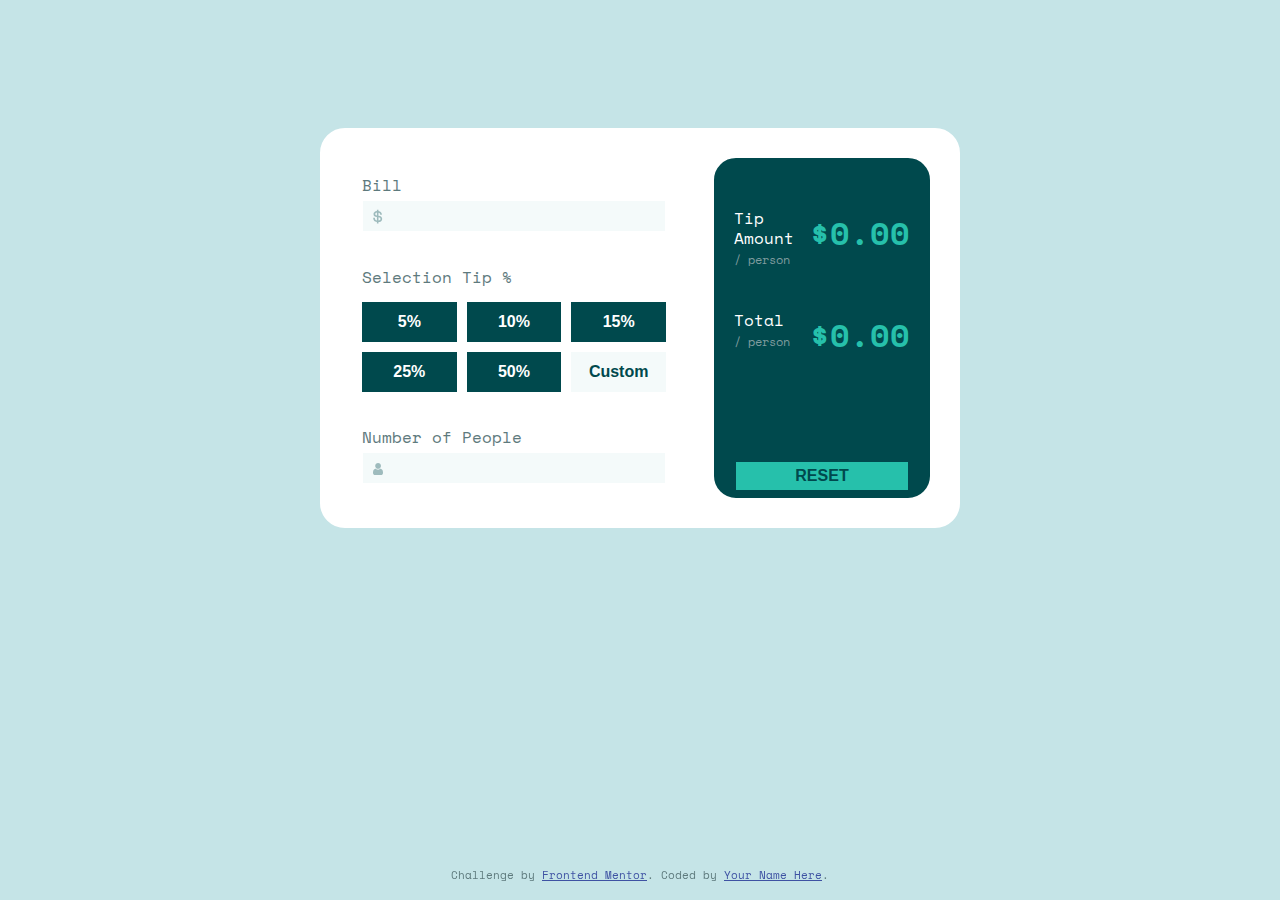
<file: index.html>
<!DOCTYPE html>
<html lang="en">
  <head>
    <meta charset="UTF-8" />
    <meta name="viewport" content="width=device-width, initial-scale=1.0" />
    <!-- displays site properly based on user's device -->
    <link rel="preconnect" href="https://fonts.googleapis.com" />
    <link rel="preconnect" href="https://fonts.gstatic.com" crossorigin />
    <link
      href="https://fonts.googleapis.com/css2?family=Space+Mono:wght@400;700&display=swap"
      rel="stylesheet"
    />
    <link
      rel="icon"
      type="image/png"
      sizes="32x32"
      href="./images/favicon-32x32.png"
    />

    <link rel="stylesheet" href="style.css" />

    <title>Frontend Mentor | Tip calculator app</title>

    <!-- Feel free to remove these styles or customise in your own stylesheet 👍 -->
    <style>
      .attribution {
        font-size: 11px;
        text-align: center;
      }
      .attribution a {
        color: hsl(228, 45%, 44%);
      }
    </style>
  </head>
  <body>
    <div class="container">

      <!-- First Section -->
      <div class="first-section">
        <div class="bill">

          <label >Bill</label>
          <input type="text" class="bill" >
        </div>

        <div class="tip-selection">
          <label >Selection Tip %</label>
          <div class="tip-value">
            <button class="tip-btn">5%</button>
            <button class="tip-btn">10%</button>
            <button class="tip-btn">15%</button>
            <button class="tip-btn">25%</button>
            <button class="tip-btn">50%</button>
            <button class=" custom-btn">Custom </button>
          </div>
          
        </div>
        <div class="number-of-people">
          <label >Number of People</label>
          <input type="text" class="number-of-people">
        </div>
      </div>

      <!-- Second Section -->
      <div class="second-section">
        <div class="tip">
          <div class="tip--1">
            <div class="tip-amount">
              <div class="tip-amount--1">
                <p>Tip Amount <br><span class="person">/ person</span> </p>
    
              </div>
            <div class="tip-amount-value">
              <h1 class="amount-value">$0.00</h1>
            </div>
          </div>
            <div class="tip-total">
              <div class="tip-total--1">

                <p>Total <br><span class="person">/ person</span> </p>
              </div>
              
              <div class="tip-total-value">
                <h1 class="amount-value">$0.00</h1>
              </div>
            </div>
          </div>
          <div class="reset">
            <button class="reset-btn">
              RESET
            </button>
          </div>
      </div>
    </div>

    <!-- FOOTER -->
    <div class="attribution footer">
      Challenge by
      <a href="https://www.frontendmentor.io?ref=challenge" target="_blank"
        >Frontend Mentor</a
      >. Coded by <a href="#">Your Name Here</a>.
    </div>
  </body>
</html>
</file>
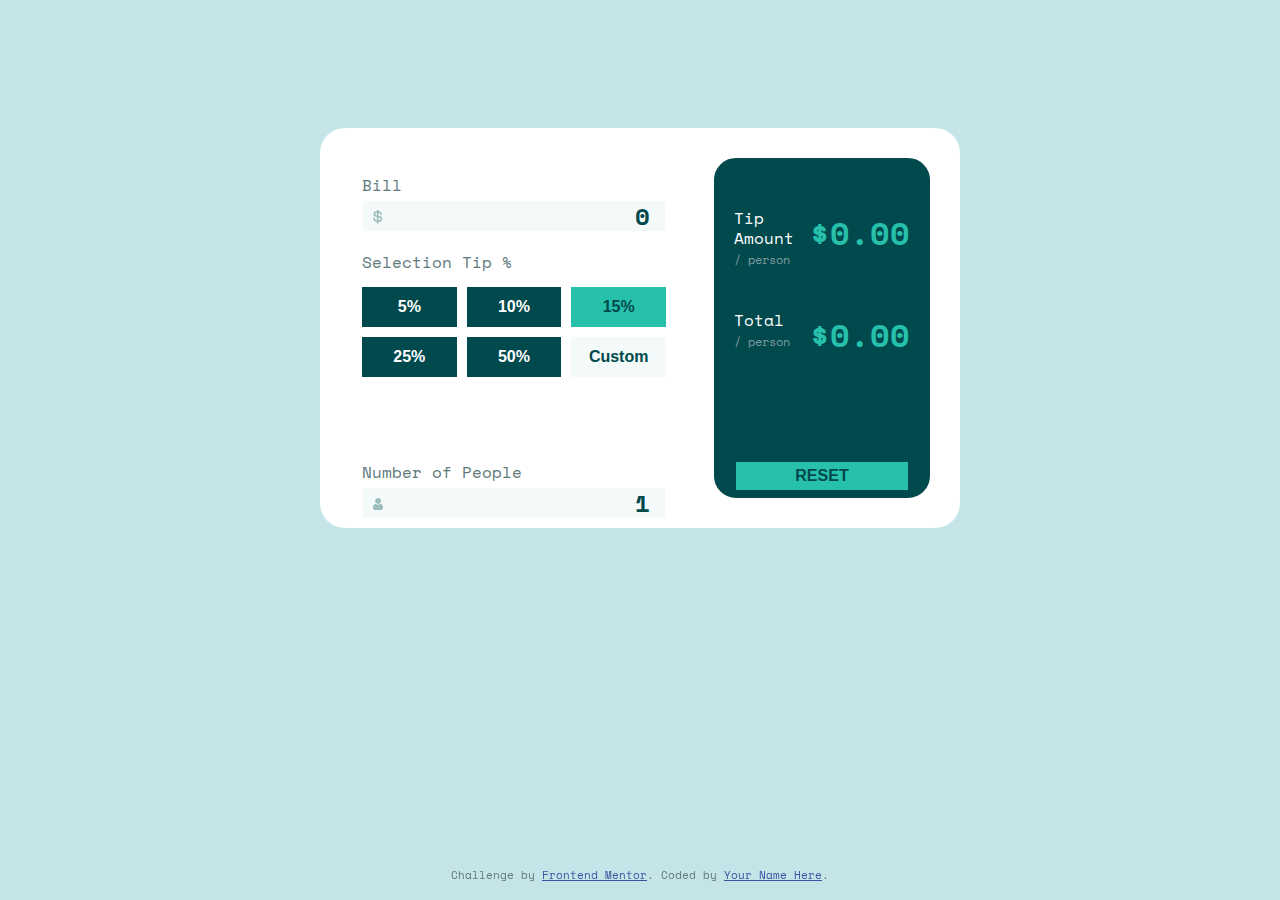
<file: src/index.html>
<!DOCTYPE html>
<html lang="en">
  <head>
    <meta charset="UTF-8" />
    <meta name="viewport" content="width=device-width, initial-scale=1.0" />
    <!-- displays site properly based on user's device -->
    <link rel="preconnect" href="https://fonts.googleapis.com" />
    <link rel="preconnect" href="https://fonts.gstatic.com" crossorigin />
    <link
      href="https://fonts.googleapis.com/css2?family=Space+Mono:wght@400;700&display=swap"
      rel="stylesheet"
    />
    <link
      rel="icon"
      type="image/png"
      sizes="32x32"
      href="./images/favicon-32x32.png"
    />

    <link rel="stylesheet" href="style.css" />

    <title>Frontend Mentor | Tip calculator app</title>

    <!-- Feel free to remove these styles or customise in your own stylesheet 👍 -->
    <style>
      .attribution {
        font-size: 11px;
        text-align: center;
      }
      .attribution a {
        color: hsl(228, 45%, 44%);
      }
    </style>
  </head>
  <body>
    <div class="container">

      <!-- First Section -->
      <div class="first-section">
        <div class="bill">

          <label >Bill</label>
          <input type="number" class="bill--1" value="0" step=".01" required>
        </div>

        <div class="tip-selection">
          <label >Selection Tip %</label>
          <div class="tip-value">
            <button class="tip-btn tipIn" value="5">5%</button>
            <button class="tip-btn tipIn" value="10">10%</button>
            <button class="tip-btn tipIn default selected"  value="15">15%</button>
            <button class="tip-btn tipIn" value="25">25%</button>
            <button class="tip-btn tipIn" value="50">50%</button>
            <!-- <div class="custom"> -->
                <input hidden="true" type="number" value="0" class="custom-input tipIn" step="1" required>
                <button  class=" custom-btn">Custom </button>
            <!-- </div> -->
          </div>
          
        </div>
        <div class="number-of-people">
          <label >Number of People</label>
          <input type="number" class="number-of-people--1" value="1" min="1" max="100" step="1" min required>
        </div>
      </div>

      <!-- Second Section -->
      <div class="second-section">
        <div class="tip">
          <div class="tip--1">
            <div class="tip-amount">
              <div class="tip-amount--1">
                <p>Tip Amount <br><span class="person">/ person</span> </p>
    
              </div>
            <div class="tip-amount-value">
              <h1 class="amount-value total-tip">$0.00</h1>
            </div>
          </div>
            <div class="tip-total">
              <div class="tip-total--1">

                <p>Total <br><span class="person">/ person</span> </p>
              </div>
              
              <div class="tip-total-value">
                <h1 class="amount-value total-amount">$0.00</h1>
              </div>
            </div>
          </div>
          <div class="reset">
            <button class="reset-btn">
              RESET
            </button>
          </div>
      </div>
    </div>

    <!-- FOOTER -->
    <div class="attribution footer">
      Challenge by
      <a href="https://www.frontendmentor.io?ref=challenge" target="_blank"
        >Frontend Mentor</a
      >. Coded by <a href="#">Your Name Here</a>.
    </div>

    <script src="app.js"></script>
  </body>
</html>
</file>
<file: style.css>
:root {
  --strong: hsl(172, 67%, 45%);
  --veryDark: hsl(183, 100%, 15%);
  --darkGrayish: hsl(186, 14%, 43%);
  --grayish: hsl(184, 14%, 56%);
  --lightGray: hsl(185, 41%, 84%);
  --veryLightGray: hsl(189, 41%, 97%);
  --white: hsl(0, 0%, 100%);
}

* {
  margin: 0;
  padding: 0;
  box-sizing: border-box;
}
*:focus {
  outline-color: var(--strong);
}

html {
  font-size: 62.5%;
}

body {
  font-family: "Space Mono", monospace;
  font-weight: 400;
  background-color: var(--lightGray);
}


.container {
  display: flex;
  flex-direction: row;
  justify-content: space-around;
  align-items: center;
  font-size: 1.6rem;
  color: var(--darkGrayish);
  background-color: var(--white);
  column-gap: 3rem;
  margin: auto;
  margin-top: 10%;
  margin-bottom: 0;
  width: 50%;
  height: 40rem;
  border: 0.3rem solid var(--white);
  border-radius: 2.5rem;
  padding: 2.4rem;
  line-height: 5rem;
}

/* First Section */
.first-section {
  flex: 1;
  width: 100%;
  height: 100%;
  padding: 1.5rem;
  line-height: 3rem;
}

.bill {
  display: flex;
  flex-direction: column;
  margin-bottom: 1.5rem;
}
input.bill {
  font-family: "Space Mono", monospace;
  line-height: 3rem;
  text-align: end;
  border: 0.1rem solid var(--white);
  color: var(--veryDark);
  font-size: 2.4rem;
  font-weight: 700;
  background: url("images\\icon-dollar.svg");
  background-size: 1rem;
  background-position: 1rem .8rem;
  background-repeat: no-repeat;
  background-color: var(--veryLightGray);
}


.tip-value {
  display: grid;
  grid-template-columns: 1fr 1fr 1fr;
  gap: 1rem;
  margin-top: 1rem;
  margin-bottom: 3rem;
  
}

.tip-btn {
  height: 4rem;
  color: var(--white);
  background-color: var(--veryDark);
  border: none;
  font-size: 1.6rem;
  font-weight: 700;
  transition: .5s ease;
}
.tip-btn:hover {
  color: var(--veryDark);
  background-color: var(--strong);
  cursor: pointer;
}

.custom-btn {
  color: var(--veryDark);
  background-color: var(--veryLightGray);
  border: none;
  font-size: 1.6rem;
  font-weight: 700;
  transition: .5s ease;
}

.custom-btn:hover {
  color: var(--veryDark);
  background-color: var(--strong);
  cursor: pointer;
}


.number-of-people {
  display: flex;
  flex-direction: column;
}
input.number-of-people {
  font-family: "Space Mono", monospace;
  line-height: 3rem;
  text-align: end;
  border: 0.1rem solid var(--white);
  color: var(--veryDark);
  font-size: 2.4rem;
  font-weight: 700;
  background: url("images\\icon-person.svg");
  background-size: 1rem;
  background-position: 1rem 1rem;
  background-repeat: no-repeat;
  background-color: var(--veryLightGray);
}

/* Second Section */
.second-section {
  flex: 1;
  width: 100%;
  height: 100%;
  background-color: var(--veryDark);
  color: var(--white);
  border: 0.3rem solid var(--white);
  border-radius: 2.5rem;
}

.tip {
  display: flex;
  flex-direction: column;
  margin-top: 3rem;
  row-gap: 5rem;
}

.tip--1 {
  display: flex;
  flex-direction: column;
}
.tip-amount  {
  display: flex;
  flex-direction: row;
  justify-content: space-between;
  padding: 2rem;
}
.tip-total  {
  display: flex;
  flex-direction: row;
  justify-content: space-between;
  padding: 2rem;
}

.tip-amount--1   {
  line-height: 2rem;
}
.tip-total--1   {
  line-height: 2rem;
}

.amount-value {
  color: var(--strong);
}

.person {
  color: var(--grayish);
  font-size: 1.2rem;
}

.reset {
  margin-top: 2rem;
  text-align: center;
}

.reset-btn{
  width: 80%;
  height: 2.8rem;
  background-color: var(--strong);
  color: var(--veryDark);
  border: none;
  font-size: 1.6rem;
  font-weight: 700;
  transition: .5s ease;
}

.reset-btn:hover {
  background-color: var(--lightGray);
  cursor: pointer;
}









/* temporary */
.footer {
  position: fixed;
  left: 0;
  bottom: 0;
  width: 100%;
  text-align: center;
}
</file>
<file: src/style.css>
:root {
  --strong: hsl(172, 67%, 45%);
  --veryDark: hsl(183, 100%, 15%);
  --darkGrayish: hsl(186, 14%, 43%);
  --grayish: hsl(184, 14%, 56%);
  --lightGray: hsl(185, 41%, 84%);
  --veryLightGray: hsl(189, 41%, 97%);
  --white: hsl(0, 0%, 100%);
}

* {
  margin: 0;
  padding: 0;
  box-sizing: border-box;
}
*:focus {
  outline-color: var(--strong);
}

html {
  font-size: 62.5%;
}

body {
  font-family: "Space Mono", monospace;
  font-weight: 400;
  background-color: var(--lightGray);
}


.container {
  display: flex;
  flex-direction: row;
  justify-content: space-around;
  align-items: center;
  font-size: 1.6rem;
  color: var(--darkGrayish);
  background-color: var(--white);
  column-gap: 3rem;
  margin: auto;
  margin-top: 10%;
  margin-bottom: 0;
  width: 50%;
  height: 40rem;
  border: 0.3rem solid var(--white);
  border-radius: 2.5rem;
  padding: 2.4rem;
  line-height: 5rem;
}

/* First Section */
.first-section {
  flex: 1;
  width: 100%;
  height: 100%;
  padding: 1.5rem;
  line-height: 3rem;
}

.bill {
  display: flex;
  flex-direction: column;
  margin-bottom: 1.5rem;
}
input.bill--1 {
  font-family: "Space Mono", monospace;
  line-height: 3rem;
  text-align: end;
  border: 0.1rem solid var(--white);
  color: var(--veryDark);
  font-size: 2.4rem;
  font-weight: 700;
  background: url("..\\images\\icon-dollar.svg");
  background-size: 1rem;
  background-position: 1rem .8rem;
  background-repeat: no-repeat;
  background-color: var(--veryLightGray);
}


.tip-value {
  display: grid;
  grid-template-columns: 1fr 1fr 1fr;
  grid-template-rows: 1fr 1fr 1fr;
  gap: 1rem;
  margin-top: 1rem;
  margin-bottom: 3rem;
  
}

.tip-btn {
  height: 4rem;
  color: var(--white);
  background-color: var(--veryDark);
  border: none;
  font-size: 1.6rem;
  font-weight: 700;
  transition: .5s ease;
}
.tip-btn:hover {
  color: var(--veryDark);
  background-color: var(--strong);
  cursor: pointer;
}

.custom-btn {
  color: var(--veryDark);
  background-color: var(--veryLightGray);
  border: none;
  font-size: 1.6rem;
  font-weight: 700;
  transition: .5s ease;
}

.custom-btn:hover {
  color: var(--veryDark);
  background-color: var(--strong);
  cursor: pointer;
}

input.custom-input {
  font-family: "Space Mono", monospace;
  line-height: 3rem;
  text-align: end;
  width: 100%;
  border: 0.1rem solid var(--white);
  color: var(--veryDark);
  font-size: 2.4rem;
  font-weight: 700;
  /* background: url("..\\images\\icon-dollar.svg");
  background-size: 1rem;
  background-position: 1rem .8rem;
  background-repeat: no-repeat; */
  background-color: var(--veryLightGray);
}



.number-of-people {
  display: flex;
  flex-direction: column;
}
input.number-of-people--1 {
  font-family: "Space Mono", monospace;
  line-height: 3rem;
  text-align: end;
  border: 0.1rem solid var(--white);
  color: var(--veryDark);
  font-size: 2.4rem;
  font-weight: 700;
  background: url("..\\images\\icon-person.svg");
  background-size: 1rem;
  background-position: 1rem 1rem;
  background-repeat: no-repeat;
  background-color: var(--veryLightGray);
}

.selected {
  color: var(--veryDark);
  background-color: var(--strong);
}

/* Second Section */
.second-section {
  flex: 1;
  width: 100%;
  height: 100%;
  background-color: var(--veryDark);
  color: var(--white);
  border: 0.3rem solid var(--white);
  border-radius: 2.5rem;
}

.tip {
  display: flex;
  flex-direction: column;
  margin-top: 3rem;
  row-gap: 5rem;
}

.tip--1 {
  display: flex;
  flex-direction: column;
}
.tip-amount  {
  display: flex;
  flex-direction: row;
  justify-content: space-between;
  padding: 2rem;
}
.tip-total  {
  display: flex;
  flex-direction: row;
  justify-content: space-between;
  padding: 2rem;
}

.tip-amount--1   {
  line-height: 2rem;
}
.tip-total--1   {
  line-height: 2rem;
}

.amount-value {
  color: var(--strong);
}

.person {
  color: var(--grayish);
  font-size: 1.2rem;
}

.reset {
  margin-top: 2rem;
  text-align: center;
}

.reset-btn{
  width: 80%;
  height: 2.8rem;
  background-color: var(--strong);
  color: var(--veryDark);
  border: none;
  font-size: 1.6rem;
  font-weight: 700;
  transition: .5s ease;
}

.reset-btn:hover {
  background-color: var(--lightGray);
  cursor: pointer;
}









/* temporary */
.footer {
  position: fixed;
  left: 0;
  bottom: 0;
  width: 100%;
  text-align: center;
}
</file>
